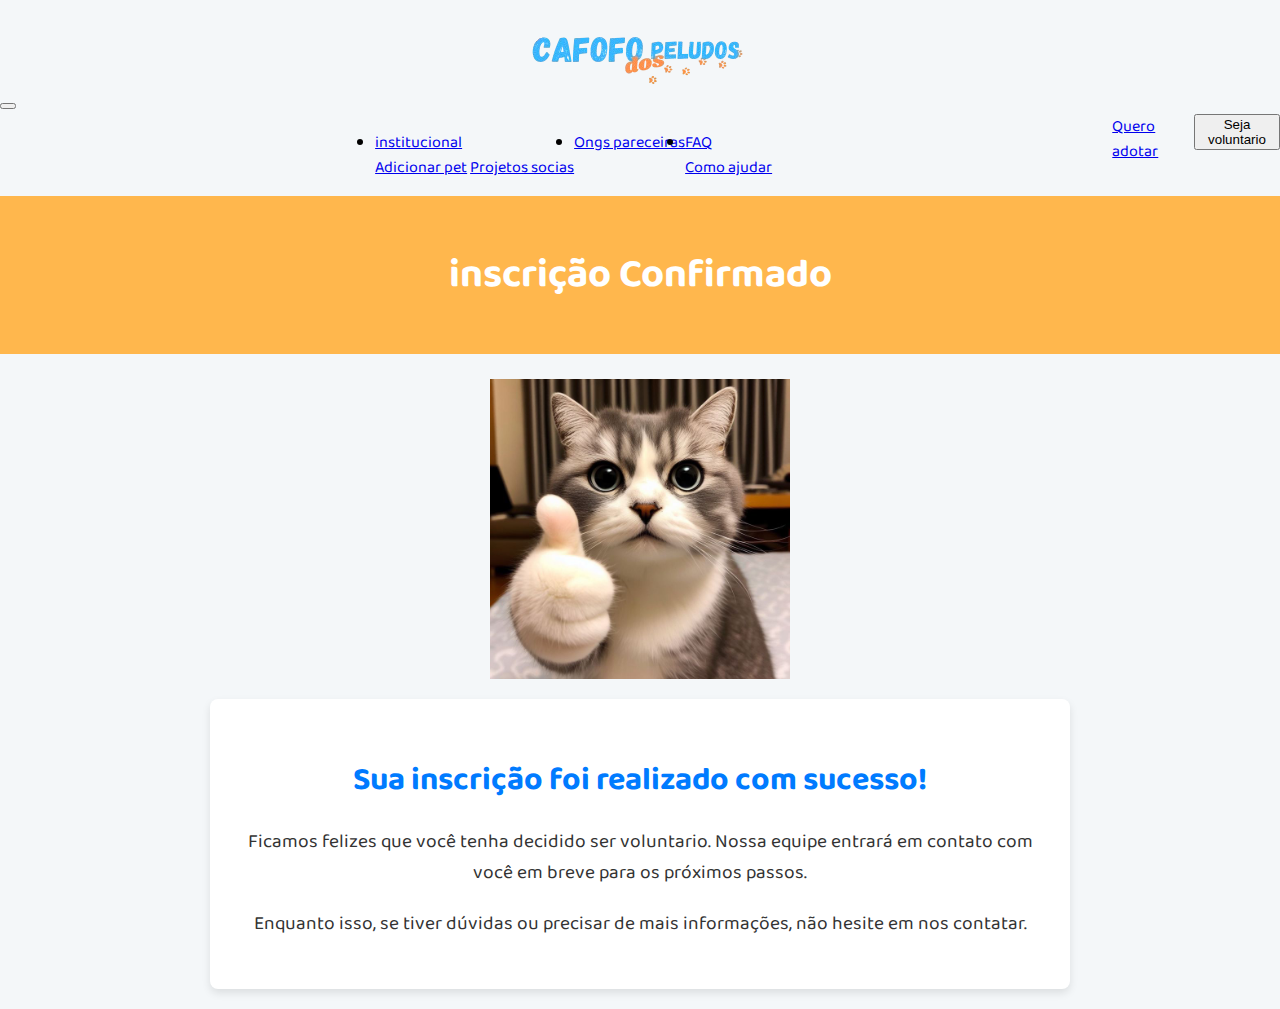
<file: CafofoDosPeludos1/fim2.html>
<!DOCTYPE html>
<html lang="pt-br">
  <head>
    <!-- Meta tags Obrigatórias -->
    <meta charset="utf-8">
    <meta name="viewport" content="width=device-width, initial-scale=1, shrink-to-fit=no">

    <!-- Bootstrap CSS -->
    <link rel="stylesheet" href="https://stackpath.bootstrapcdn.com/bootstrap/4.1.3/css/bootstrap.min.css" integrity="sha384-MCw98/SFnGE8fJT3GXwEOngsV7Zt27NXFoaoApmYm81iuXoPkFOJwJ8ERdknLPMO" crossorigin="anonymous">
    <link rel="stylesheet" href="CSS/fim.css">
    <link href="https://fonts.googleapis.com/css2?family=Baloo&display=swap" rel="stylesheet">

    <title>Confirmado</title>
  </head>
  <body>
    <nav class="navbar navbar-expand-lg navbar-light bg-light">
        <a class="navbar-brand" href="index.html">
            <img src="img/logo1.png" class="logo">
        </a>
        <button class="navbar-toggler" type="button" data-toggle="collapse" data-target="#conteudoNavbarSuportado" aria-controls="conteudoNavbarSuportado" aria-expanded="false" aria-label="Alterna navegação">
          <span class="navbar-toggler-icon"></span>
        </button>
      
        <div class="collapse navbar-collapse" id="conteudoNavbarSuportado">
          <ul class="navbar-nav mr-auto">
            <li class="nav-item dropdown">
                <a class="nav-link dropdown-toggle" href="#" id="navbarDropdown" role="button" data-toggle="dropdown" aria-haspopup="true" aria-expanded="false">
                  institucional
                </a>
                <div class="dropdown-menu" aria-labelledby="navbarDropdown">
                 
                  <a class="dropdown-item" href="addPet.html">Adicionar pet</a>
                  <a class="dropdown-item" href="https://observatorio3setor.org.br/lista-conheca-7-ongs-brasileiras-que-atuam-na-protecao-de-animais/">Projetos socias</a>
                  <div class="dropdown-divider"></div>
                 
                </div>
              </li>
            
            <li class="nav-item">
              <a class="nav-link" href="https://love.doghero.com.br/dicas/ong-de-animais/">Ongs pareceiras</a>
            </li>
         
          
              <li class="nav-item dropdown">
                <a class="nav-link dropdown-toggle" href="#" id="navbarDropdown" role="button" data-toggle="dropdown" aria-haspopup="true" aria-expanded="false">
                  FAQ
                </a>
                <div class="dropdown-menu" aria-labelledby="navbarDropdown">
                  <a class="dropdown-item" href="faq.html">Como ajudar</a>
                </div>
              </li>
          </ul>
          <a href="pag1.html" button type="button" class="btn btn-outline-info">Quero adotar</button></a>
         <a href="qParceiro.html"> <button type="button" class="btn btn-outline-warning">Seja voluntario</button></a>
        </div>
      </nav>

    <header>
        <h1>inscrição Confirmado</h1>
    </header>
<br>
<bt>

    <img src="img/joia2.jpg">
   
    <section class="conteudo">
        <h2>Sua inscrição foi realizado com sucesso!</h2>
        <p>Ficamos felizes que você tenha decidido ser voluntario. Nossa equipe entrará em contato com você em breve para os próximos passos.</p>
        <p>Enquanto isso, se tiver dúvidas ou precisar de mais informações, não hesite em nos contatar.</p>

        

  

   

    <!-- JavaScript (Opcional) -->
    <!-- jQuery primeiro, depois Popper.js, depois Bootstrap JS -->
    <script src="https://code.jquery.com/jquery-3.3.1.slim.min.js" integrity="sha384-q8i/X+965DzO0rT7abK41JStQIAqVgRVzpbzo5smXKp4YfRvH+8abtTE1Pi6jizo" crossorigin="anonymous"></script>
    <script src="https://cdnjs.cloudflare.com/ajax/libs/popper.js/1.14.3/umd/popper.min.js" integrity="sha384-ZMP7rVo3mIykV+2+9J3UJ46jBk0WLaUAdn689aCwoqbBJiSnjAK/l8WvCWPIPm49" crossorigin="anonymous"></script>
    <script src="https://stackpath.bootstrapcdn.com/bootstrap/4.1.3/js/bootstrap.min.js" integrity="sha384-ChfqqxuZUCnJSK3+MXmPNIyE6ZbWh2IMqE241rYiqJxyMiZ6OW/JmZQ5stwEULTy" crossorigin="anonymous"></script>
  </body>
</html>
</file>
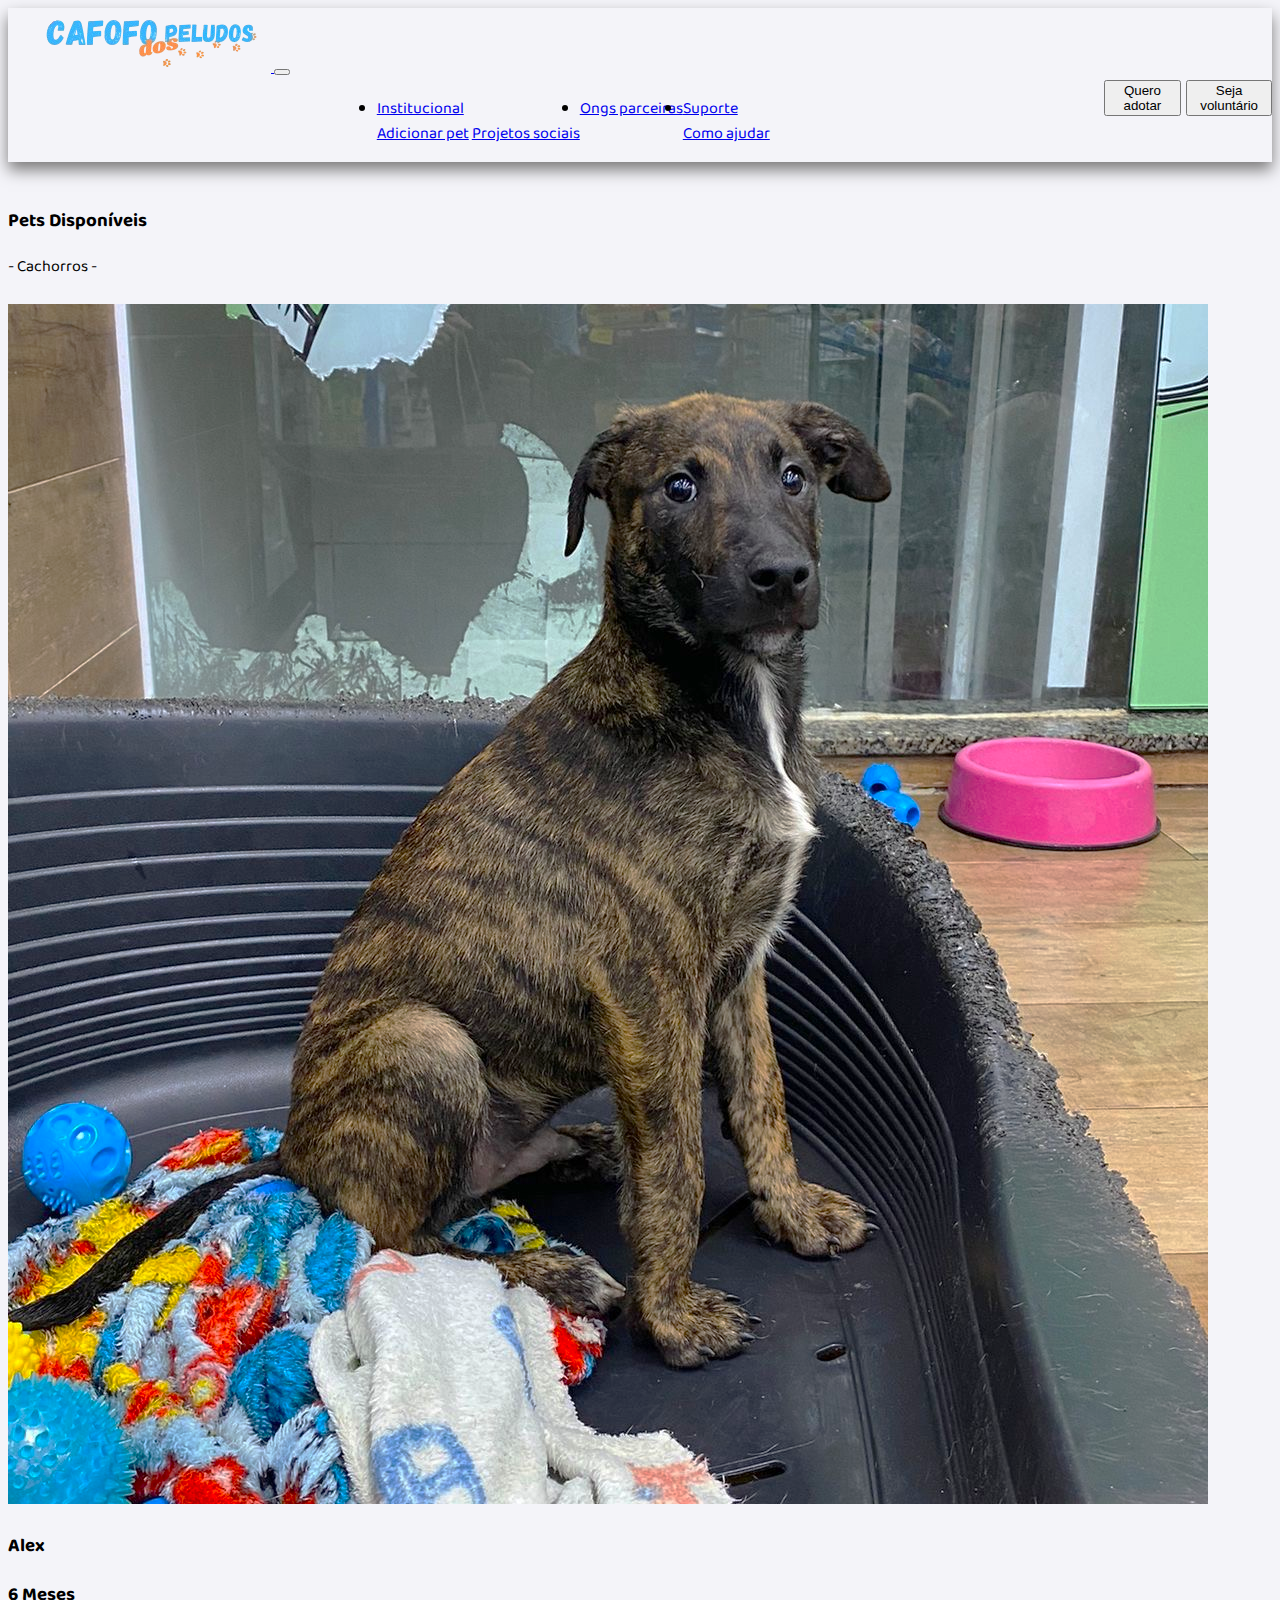
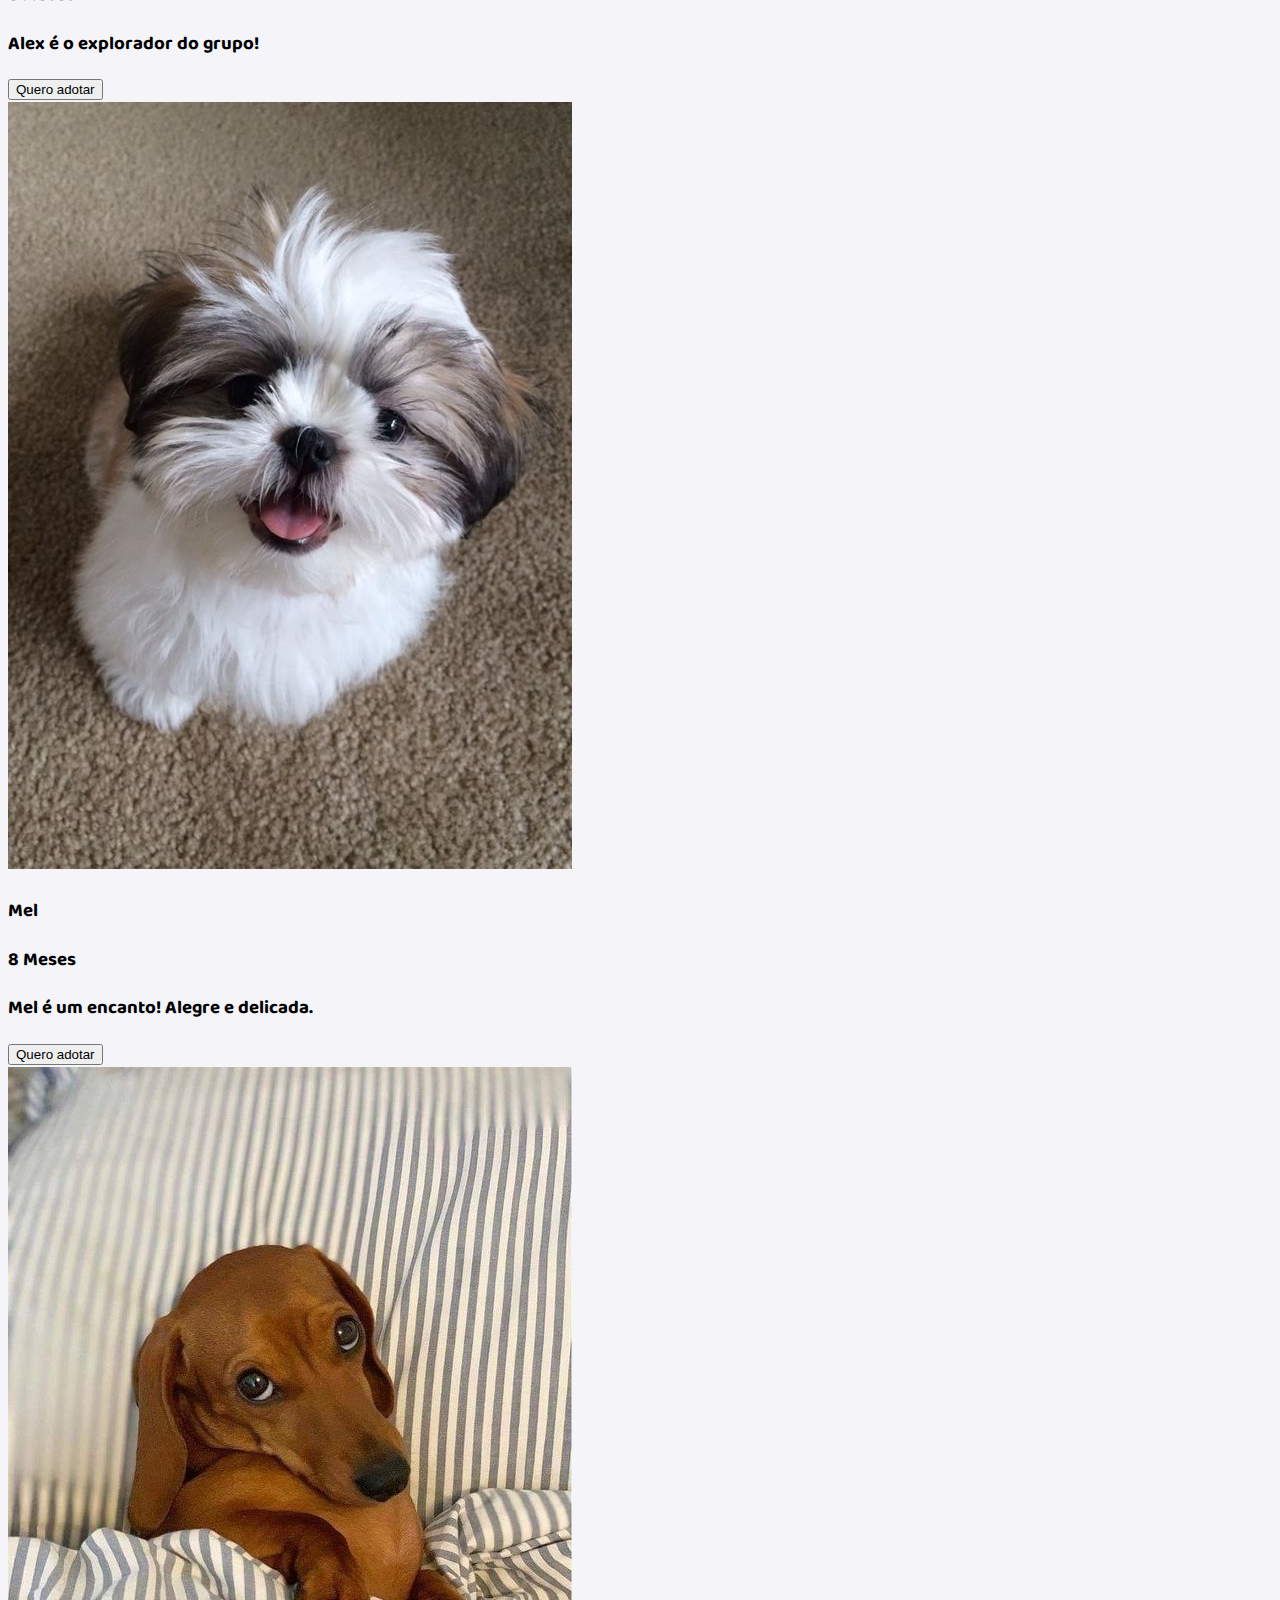
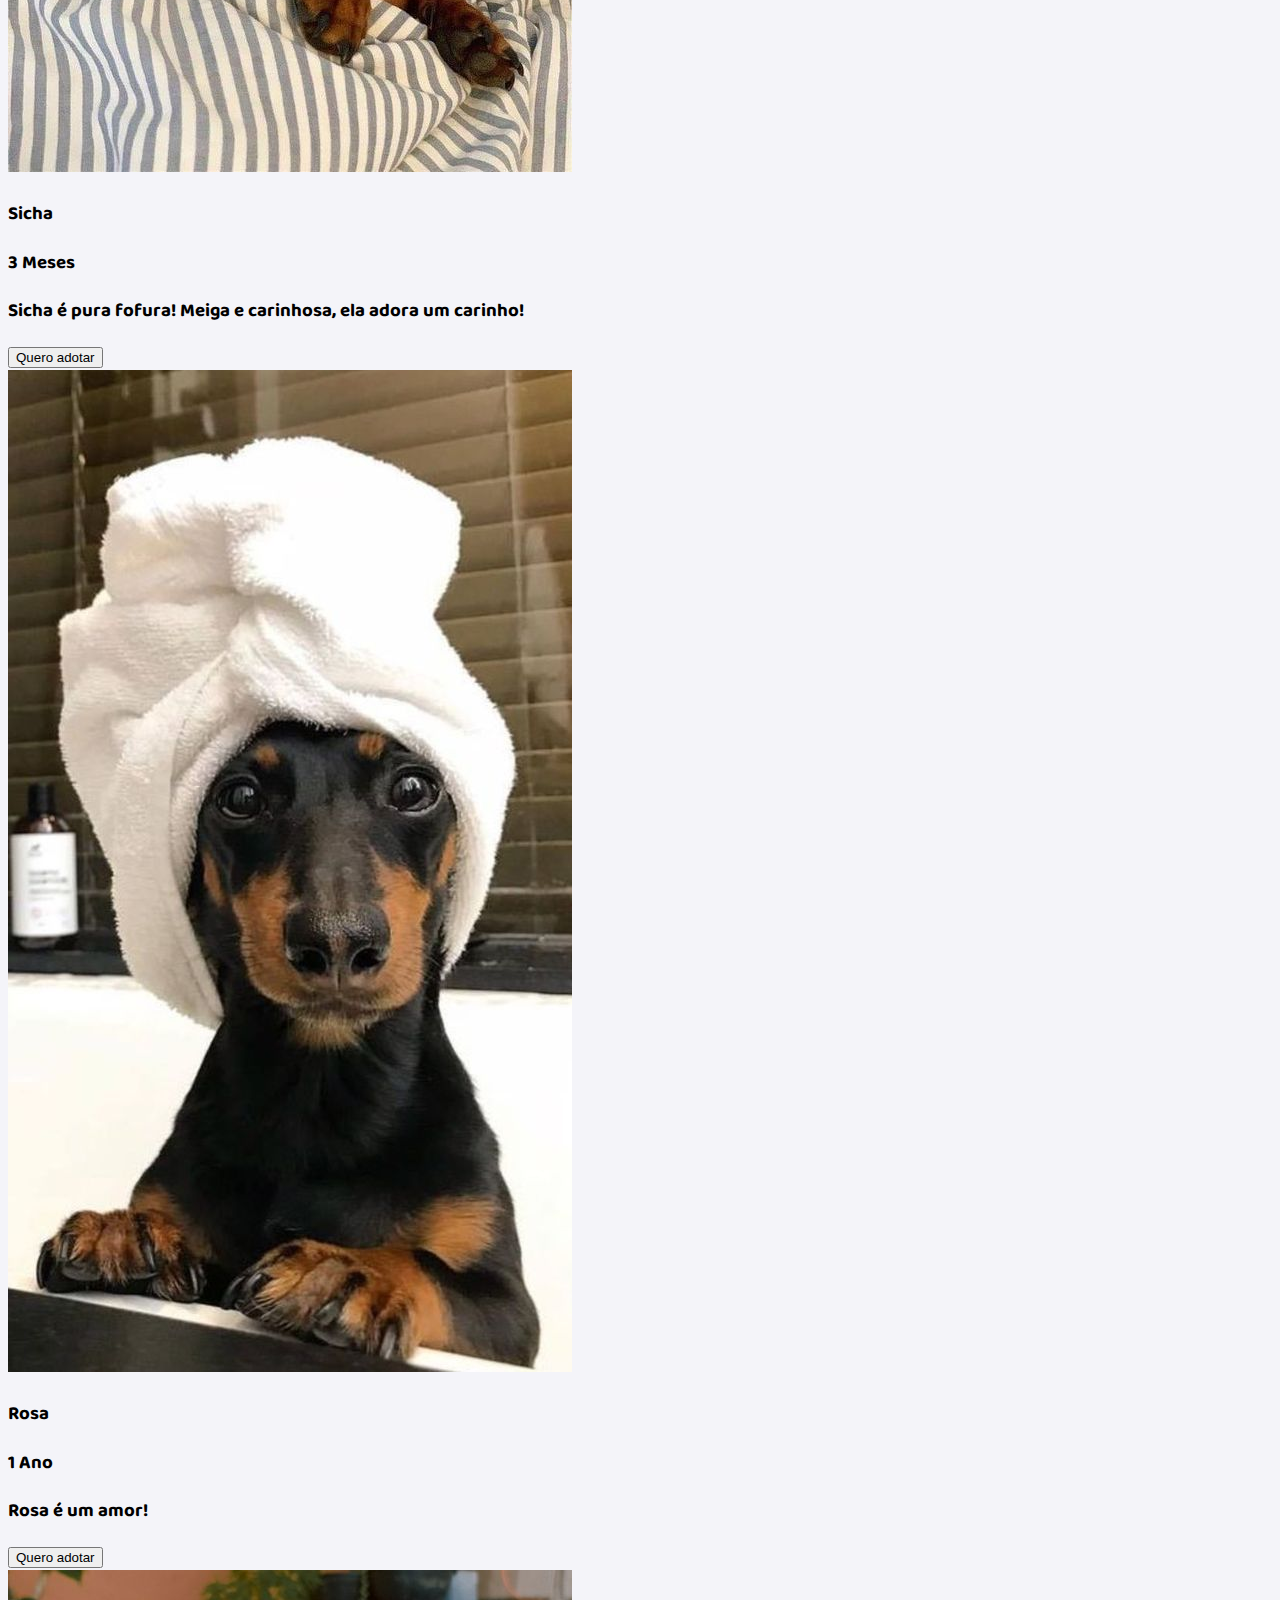
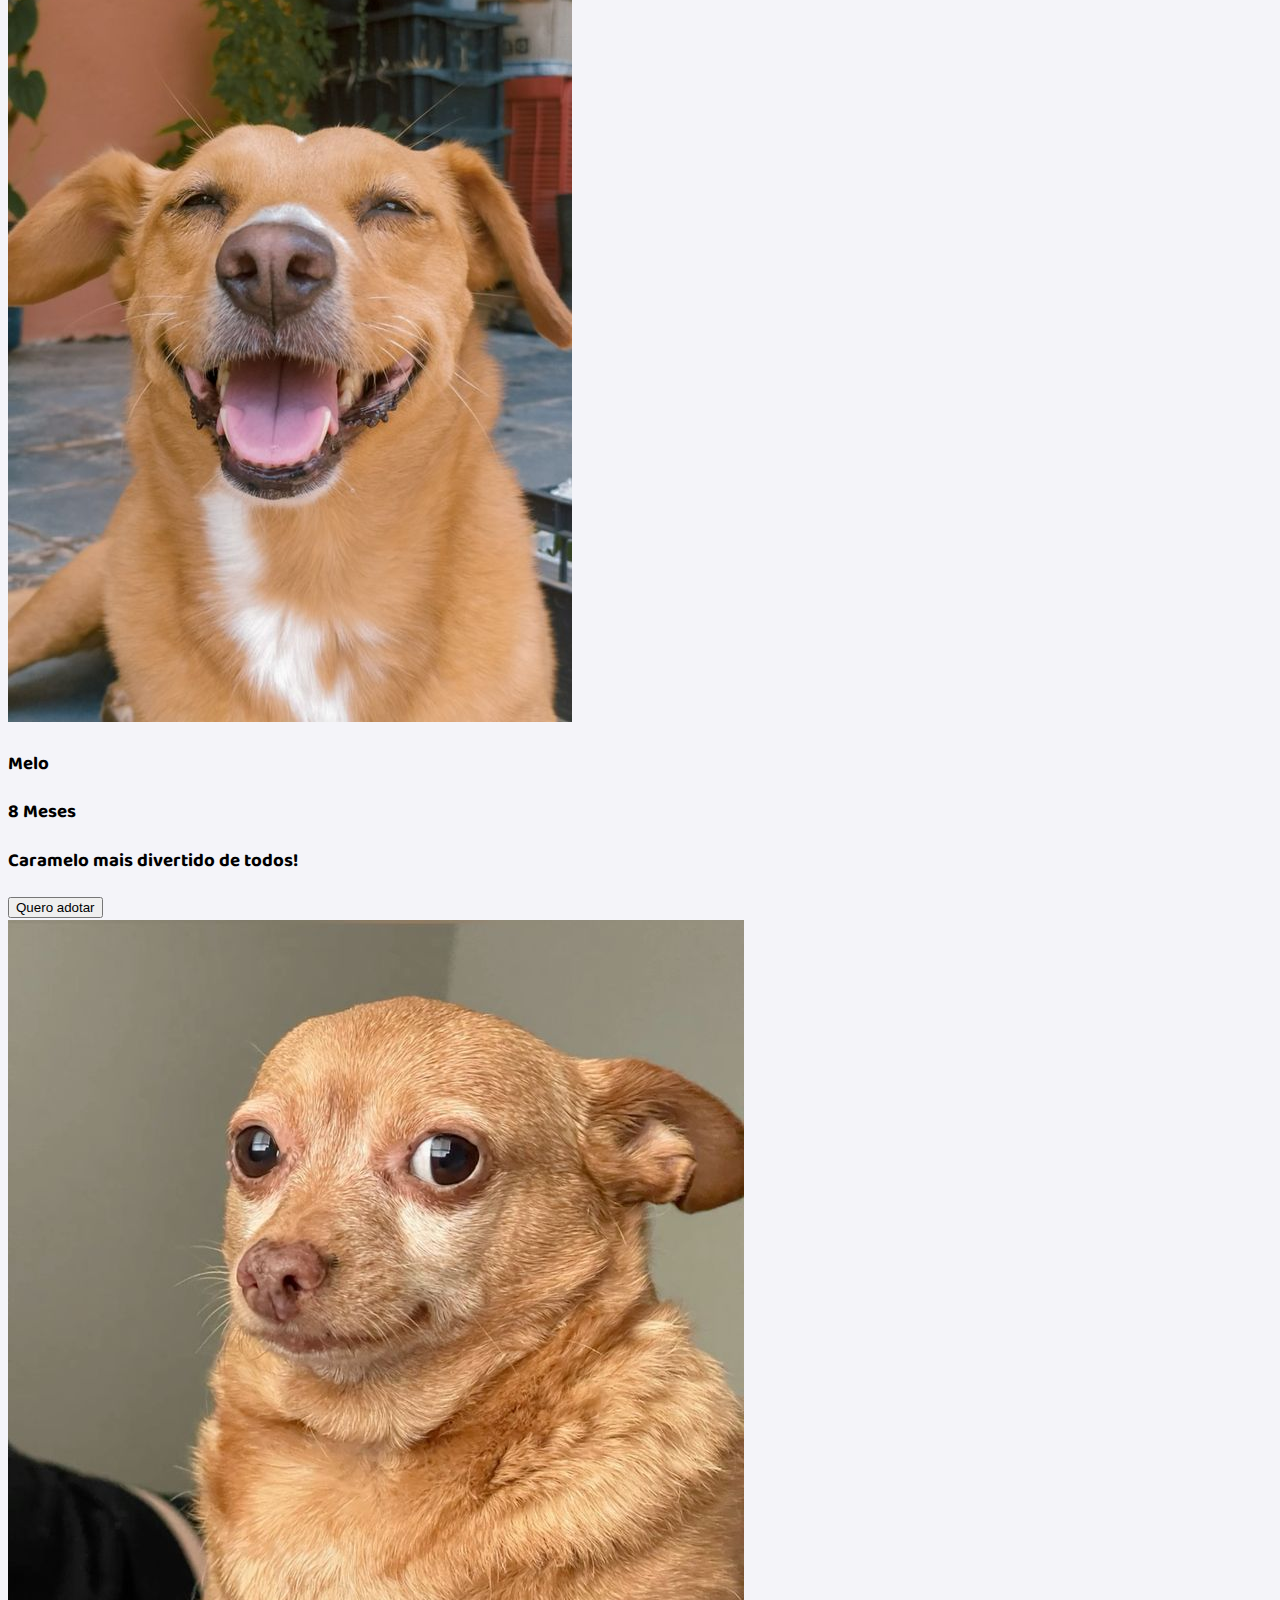
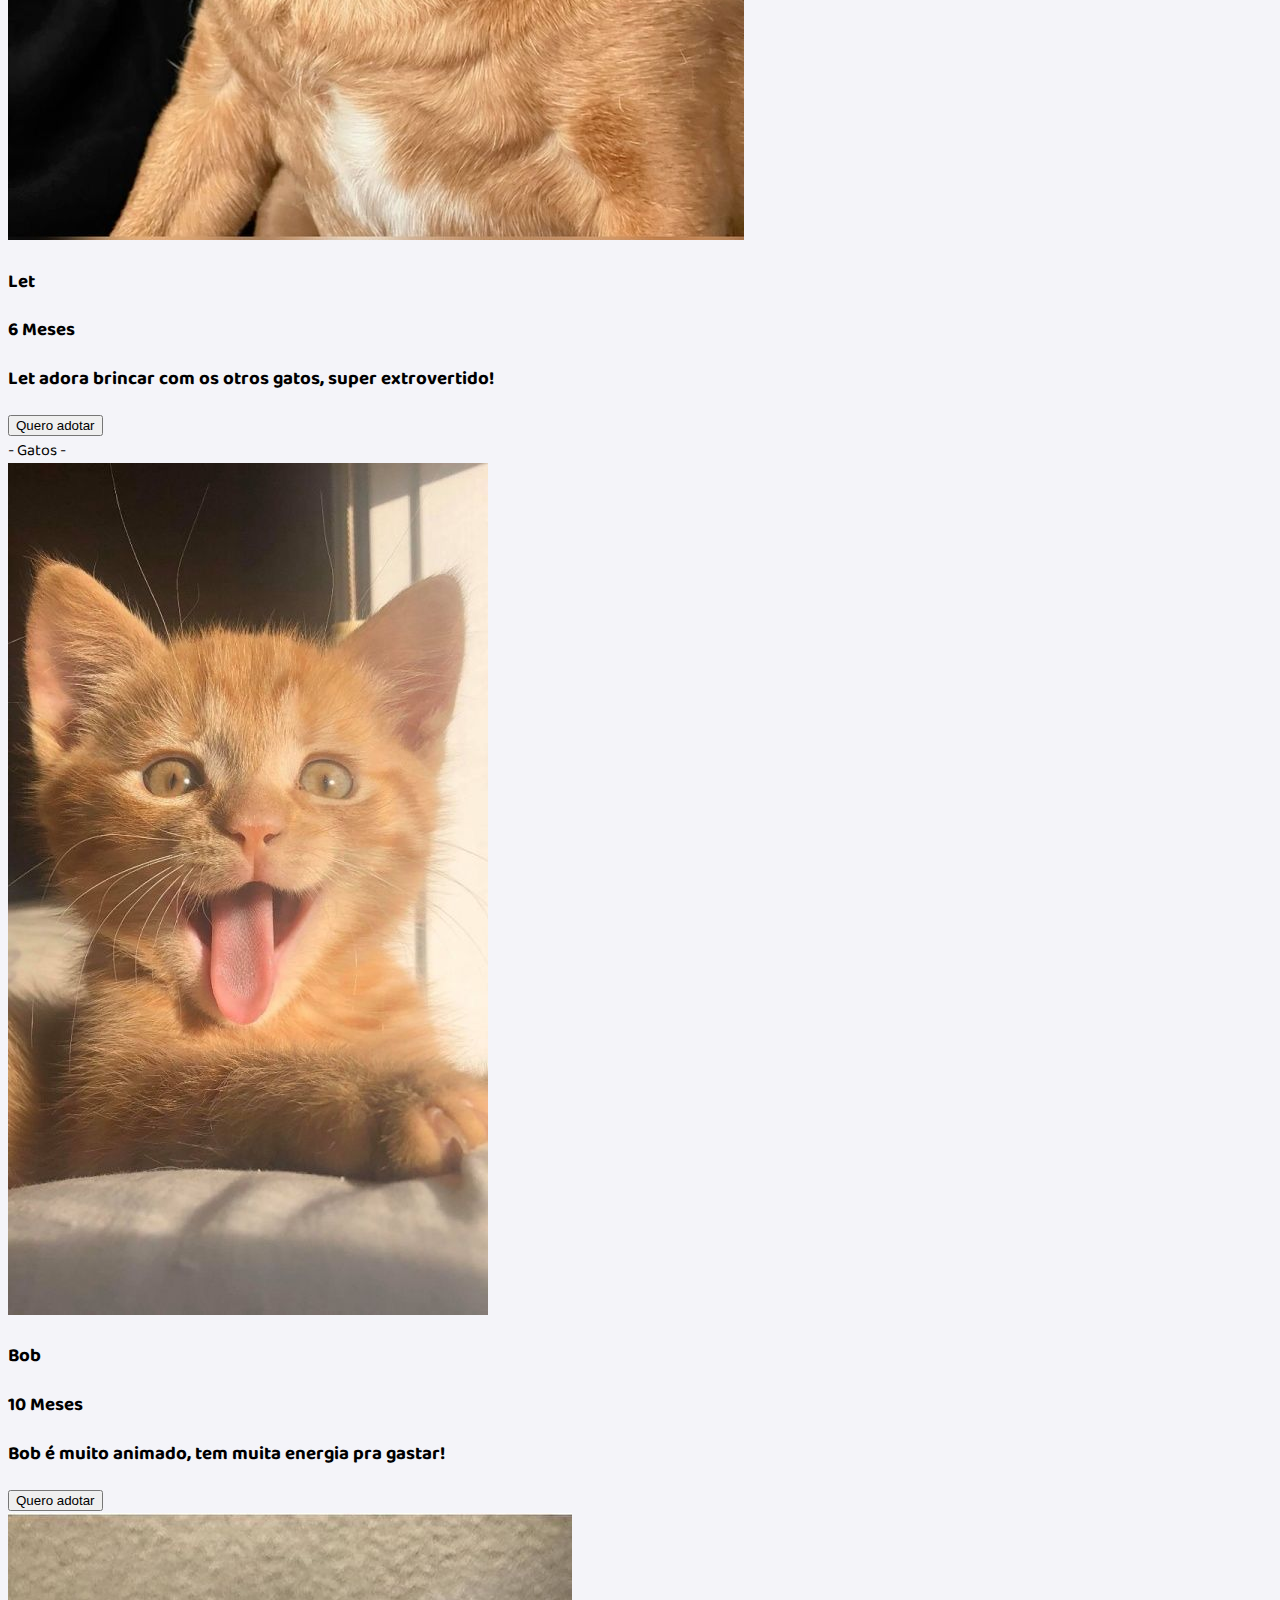
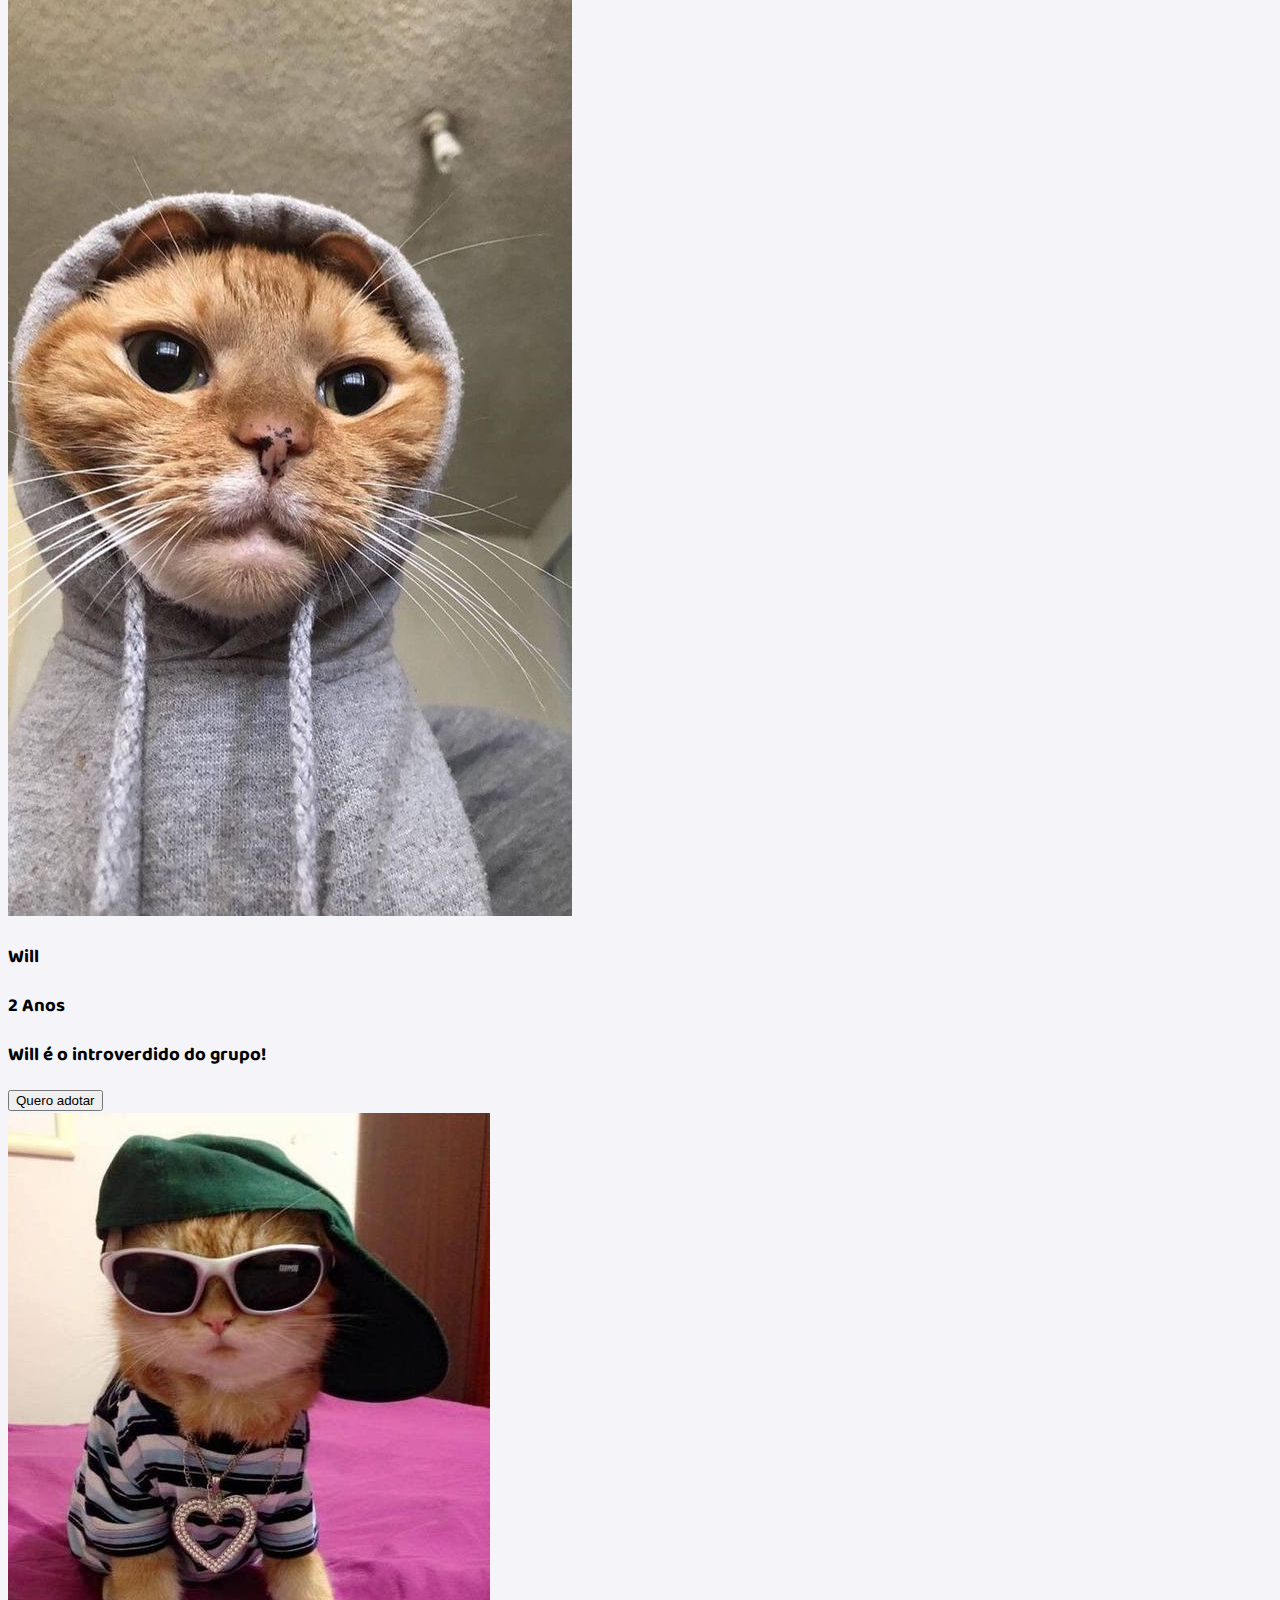
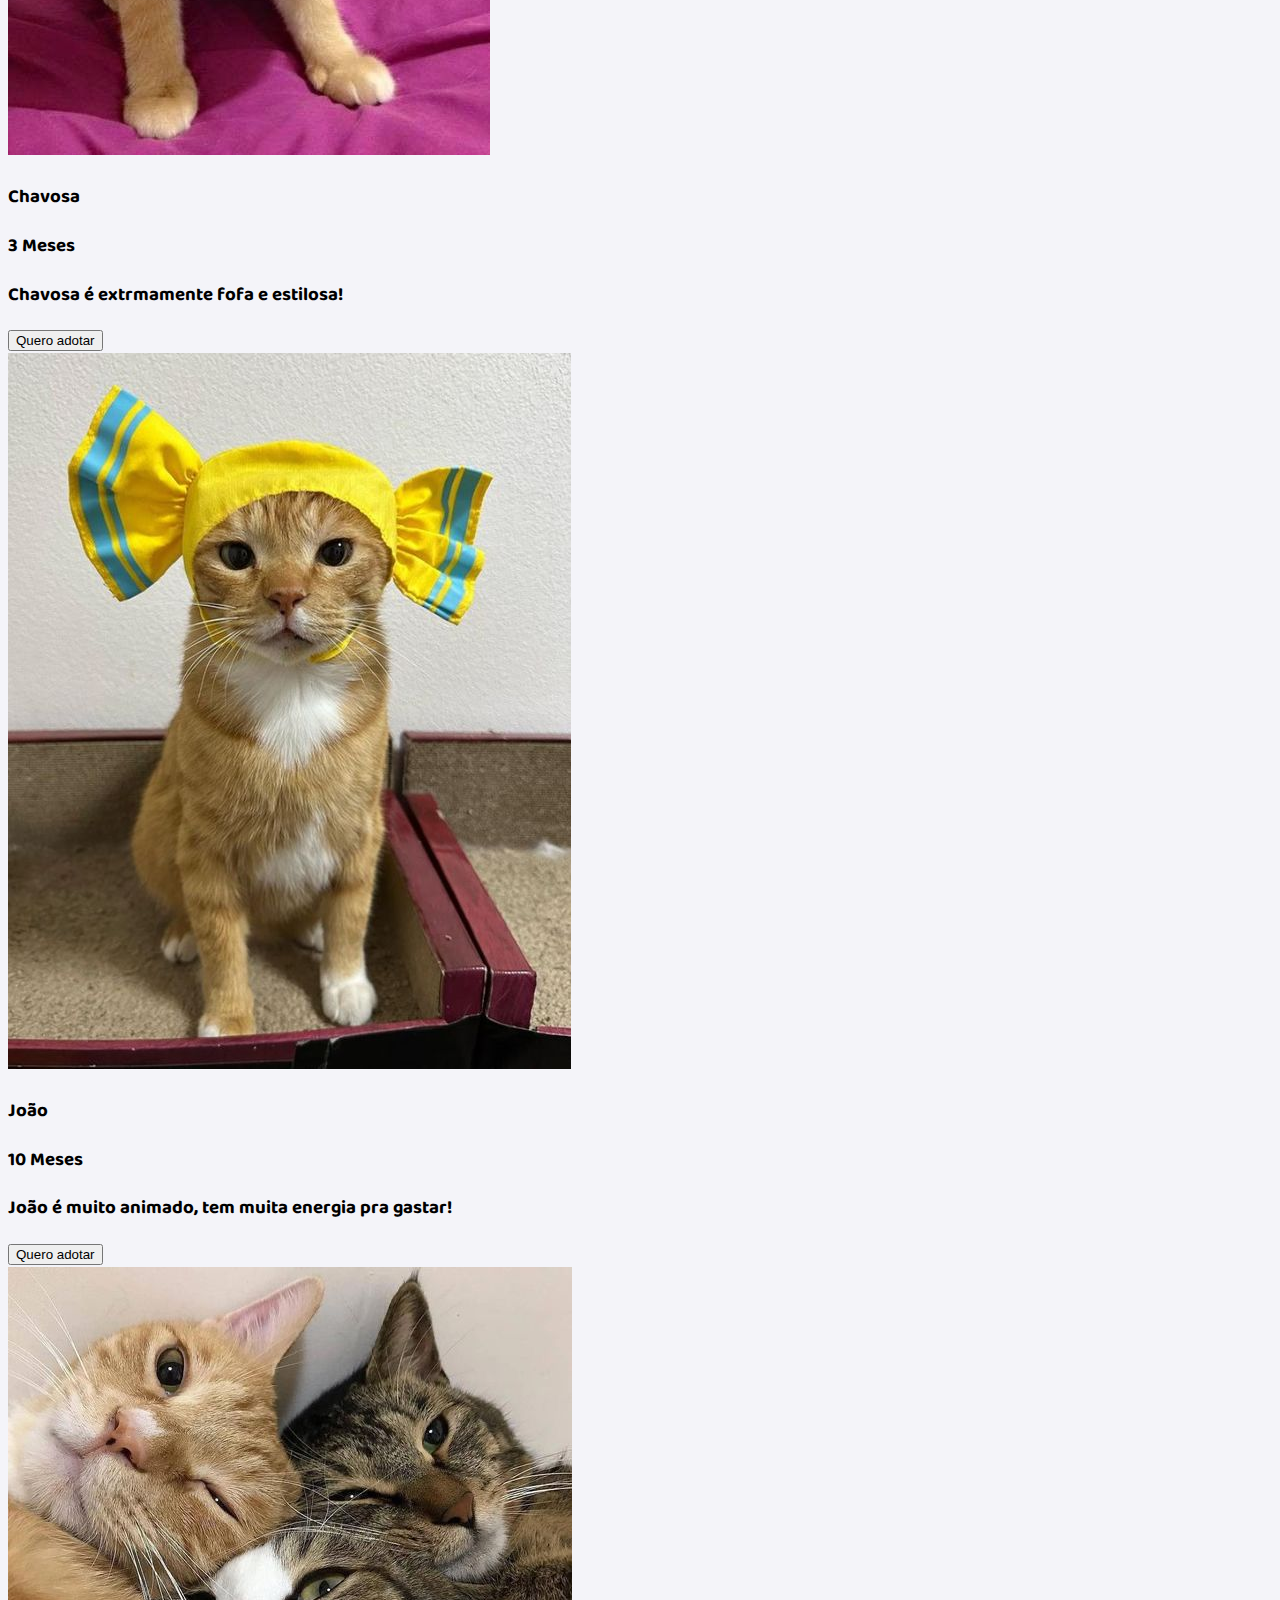
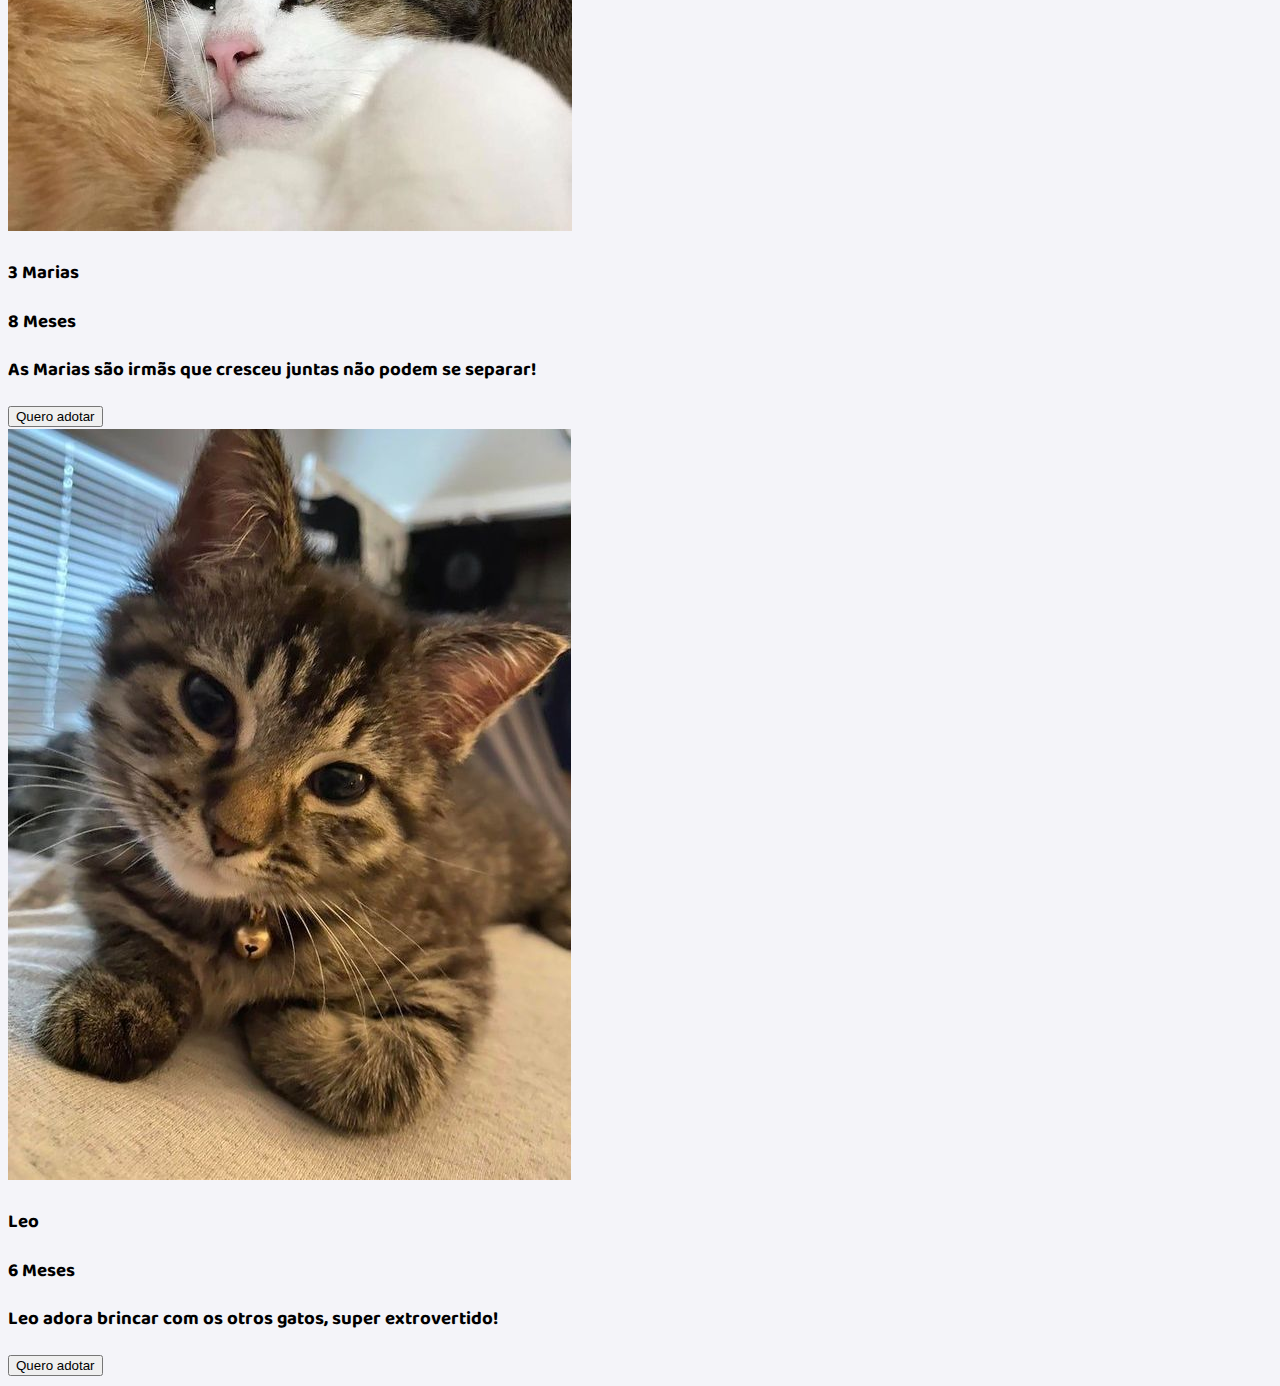
<file: CafofoDosPeludos1/pag1.html>
<!DOCTYPE html>
<html lang="pt-br">
<head>
  <!-- Meta tags Obrigatórias -->
  <meta charset="utf-8">
  <meta name="viewport" content="width=device-width, initial-scale=1, shrink-to-fit=no">

  <!-- Bootstrap CSS -->
  <link rel="stylesheet" href="https://stackpath.bootstrapcdn.com/bootstrap/4.1.3/css/bootstrap.min.css" 
        integrity="sha384-MCw98/SFnGE8fJT3GXwEOngsV7Zt27NXFoaoApmYm81iuXoPkFOJwJ8ERdknLPMO" 
        crossorigin="anonymous">
  <link rel="stylesheet" href="https://fonts.googleapis.com/css2?family=Baloo&display=swap">
  <link rel="stylesheet" href="./CSS/css1.css">
  <title>Quero adotar</title>


</head>

<body>

  <!--Começo do Header-->
  <nav class="navbar navbar-expand-lg navbar-light bg-light">
    <a class="navbar-brand" href="index.html">
      <img src="img/logo1.png" class="logo">
    </a>
    <button class="navbar-toggler" type="button" data-toggle="collapse" 
            data-target="#conteudoNavbarSuportado" 
            aria-controls="conteudoNavbarSuportado" aria-expanded="false" 
            aria-label="Alterna navegação">
      <span class="navbar-toggler-icon"></span>
    </button>

    <div class="collapse navbar-collapse" id="conteudoNavbarSuportado">
      <ul class="navbar-nav mr-auto">
        <li class="nav-item dropdown">
          <a class="nav-link dropdown-toggle" href="#" id="navbarDropdown" role="button" 
             data-toggle="dropdown" aria-haspopup="true" aria-expanded="false">
            Institucional
          </a>
          <div class="dropdown-menu" aria-labelledby="navbarDropdown">
            <a class="dropdown-item" href="addPet.html">Adicionar pet</a>
            <a class="dropdown-item" href="https://observatorio3setor.org.br/lista-conheca-7-ongs-brasileiras-que-atuam-na-protecao-de-animais/">Projetos sociais</a>
            <div class="dropdown-divider"></div>
          </div>
        </li>

        <li class="nav-item">
          <a class="nav-link" href="https://love.doghero.com.br/dicas/ong-de-animais/">Ongs parceiras</a>
        </li>

        <li class="nav-item dropdown">
          <a class="nav-link dropdown-toggle" href="#" id="navbarDropdown2" role="button" 
             data-toggle="dropdown" aria-haspopup="true" aria-expanded="false">
            Suporte
          </a>
          <div class="dropdown-menu" aria-labelledby="navbarDropdown2">
            <a class="dropdown-item" href="faq.html">Como ajudar</a>
          </div>
        </li>
      </ul>

      <a href="pag1.html">
        <button type="button" class="btn btn-outline-info">Quero adotar</button>
      </a>
      <a href="qParceiro.html">
        <button type="button" class="btn btn-outline-warning">Seja voluntário</button>
      </a>
    </div>
  </nav>
  <br>
  <!--Fim do Header-->

  <h3 class="h3-title">Pets Disponíveis</h3>
  <div class="h3-subtitle">- Cachorros -</div>
  <br>

  <!--Cards dos pets-->

  <div class="sectioncachorro">

<div class="section3-1">
    <div class="pet-card">
      <img class="img-card" src="./img/alex.png" alt="Alex">
      <div class="card-content">
        <div class="titlecard">
          <h3 class="h3-card1">Alex</h3>
          <h3 class="h3-card1">6 Meses</h3>
        </div>
        <div class="desc">
          <h3 class="h3-desc-card1">Alex é o explorador do grupo!</h3>
        </div>
        <div class="button-sec">
          <button onclick="location.href='declaracao.html'" class="button-card">Quero adotar</button>
        </div>
      </div>
    </div>
  </div>

    <div class="section3-1">
    <div class="pet-card">
      <img class="img-card-mel" src="./img/Mel.png" alt="mel">
      <div class="card-content">
        <div class="titlecard">
          <h3 class="h3-card1">Mel</h3>
          <h3 class="h3-card1">8 Meses</h3>
        </div>
        <div class="desc">
          <h3 class="h3-desc-card1">Mel é um encanto! Alegre e delicada.</h3>
        </div>
        <div class="button-sec">
          <button onclick="location.href='declaracao.html'" class="button-card">Quero adotar</button>
        </div>
      </div>
    </div>
  </div>

    <div class="section3-1">
    <div class="pet-card">
      <img class="img-card-sicha" src="./img/sicha.png" alt="sicha">
      <div class="card-content">
        <div class="titlecard">
          <h3 class="h3-card1">Sicha</h3>
          <h3 class="h3-card1">3 Meses</h3>
        </div>
        <div class="desc">
          <h3 class="h3-desc-card1">Sicha é pura fofura! Meiga e carinhosa, ela adora um carinho!</h3>
        </div>
        <div class="button-sec">
          <button onclick="location.href='declaracao.html'" class="button-card">Quero adotar</button>
        </div>
      </div>
    </div>
  </div>
  </div>

  <div class="sectioncachorro">
    
<div class="section3-1">
    <div class="pet-card">
      <img class="img-card-rosa " src="./img/Rosa.png" alt="rosa">
      <div class="card-content">
        <div class="titlecard">
          <h3 class="h3-card1">Rosa</h3>
          <h3 class="h3-card1">1 Ano</h3>
        </div>
        <div class="desc">
          <h3 class="h3-desc-card1">Rosa é um amor!</h3>
        </div>
        <div class="button-sec">
         <button onclick="location.href='declaracao.html'" class="button-card">Quero adotar</button>
        </div>
      </div>
    </div>
  </div>

    <div class="section3-1">
    <div class="pet-card">
      <img class="img-card-melo" src="./img/melo.png" alt="melo">
      <div class="card-content">
        <div class="titlecard">
          <h3 class="h3-card1">Melo</h3>
          <h3 class="h3-card1">8 Meses</h3>
        </div>
        <div class="desc">
          <h3 class="h3-desc-card1">Caramelo mais divertido de todos!</h3>
        </div>
        <div class="button-sec">
          <button onclick="location.href='declaracao.html'" class="button-card">Quero adotar</button>
        </div>
      </div>
    </div>
  </div>

    <div class="section3-1">
    <div class="pet-card">
      <img class="img-card" src="./img/let.png" alt="let">
      <div class="card-content">
        <div class="titlecard">
          <h3 class="h3-card1">Let</h3>
          <h3 class="h3-card1">6 Meses</h3>
        </div>
        <div class="desc">
          <h3 class="h3-desc-card1">Let adora brincar com os otros gatos, super extrovertido!</h3>
        </div>
        <div class="button-sec">
          <button onclick="location.href='declaracao.html'" class="button-card">Quero adotar</button>
        </div>
      </div>
    </div>
  </div>
  </div>
  </div>

  <!--Fim dos card's cachorros!!!-->

  <div class="h3-subtitle-gatos">- Gatos -</div>

  <div class="sectioncachorro">

<div class="section3-1">
    <div class="pet-card">
      <img class="img-card-bob" src="./img/bob.png" alt="bob">
      <div class="card-content">
        <div class="titlecard">
          <h3 class="h3-card1">Bob</h3>
          <h3 class="h3-card1">10 Meses</h3>
        </div>
        <div class="desc">
          <h3 class="h3-desc-card1">Bob é muito animado, tem muita energia pra gastar!</h3>
        </div>
        <div class="button-sec">
          <button onclick="location.href='declaracao.html'" class="button-card">Quero adotar</button>
        </div>
      </div>
    </div>
  </div>

    <div class="section3-1">
    <div class="pet-card">
      <img class="img-card-will" src="./img/Will.png" alt="will">
      <div class="card-content">
        <div class="titlecard">
          <h3 class="h3-card1">Will</h3>
          <h3 class="h3-card1">2 Anos</h3>
        </div>
        <div class="desc">
          <h3 class="h3-desc-card1">Will é o introverdido do grupo!</h3>
        </div>
        <div class="button-sec">
          <button onclick="location.href='declaracao.html'" class="button-card">Quero adotar</button>
        </div>
      </div>
    </div>
  </div>

    <div class="section3-1">
    <div class="pet-card">
      <img class="img-card" src="./img/chavosa.png" alt="chavosa">
      <div class="card-content">
        <div class="titlecard">
          <h3 class="h3-card1">Chavosa</h3>
          <h3 class="h3-card1">3 Meses</h3>
        </div>
        <div class="desc">
          <h3 class="h3-desc-card1">Chavosa é extrmamente fofa e estilosa!</h3>
        </div>
        <div class="button-sec">
          <button onclick="location.href='declaracao.html'" class="button-card">Quero adotar</button>
        </div>
      </div>
    </div>
  </div>
  </div>

  <div class="sectioncachorro">
    
<div class="section3-1">
    <div class="pet-card">
      <img class="img-card-joao " src="./img/Joao.png" alt="joao">
      <div class="card-content">
        <div class="titlecard">
          <h3 class="h3-card1">João</h3>
          <h3 class="h3-card1">10 Meses</h3>
        </div>
        <div class="desc">
          <h3 class="h3-desc-card1">João é muito animado, tem muita energia pra gastar!</h3>
        </div>
        <div class="button-sec">
          <button onclick="location.href='declaracao.html'" class="button-card">Quero adotar</button>
        </div>
      </div>
    </div>
  </div>

    <div class="section3-1">
    <div class="pet-card">
      <img class="img-card-melo" src="./img/marias.png" alt="marias">
      <div class="card-content">
        <div class="titlecard">
          <h3 class="h3-card1">3 Marias</h3>
          <h3 class="h3-card1">8 Meses</h3>
        </div>
        <div class="desc">
          <h3 class="h3-desc-card1">As Marias são irmãs que cresceu juntas não podem se separar!</h3>
        </div>
        <div class="button-sec">
          <button onclick="location.href='declaracao.html'" class="button-card">Quero adotar</button>
        </div>
      </div>
    </div>
  </div>

    <div class="section3-1">
    <div class="pet-card">
      <img class="img-card" src="./img/Leo.png" alt="Leo">
      <div class="card-content">
        <div class="titlecard">
          <h3 class="h3-card1">Leo</h3>
          <h3 class="h3-card1">6 Meses</h3>
        </div>
        <div class="desc">
          <h3 class="h3-desc-card1">Leo adora brincar com os otros gatos, super extrovertido!</h3>
        </div>
        <div class="button-sec">
          <button onclick="location.href='declaracao.html'" class="button-card">Quero adotar</button>
        </div>
      </div>
    </div>
  </div>
  </div>
  </div>

  

  <!-- JavaScript (Opcional) -->
  <!-- jQuery primeiro, depois Popper.js, depois Bootstrap JS -->
  <script src="https://code.jquery.com/jquery-3.3.1.slim.min.js" 
          integrity="sha384-q8i/X+965DzO0rT7abK41JStQIAqVgRVzpbzo5smXKp4YfRvH+8abtTE1Pi6jizo" 
          crossorigin="anonymous"></script>
  <script src="https://cdnjs.cloudflare.com/ajax/libs/popper.js/1.14.3/umd/popper.min.js" 
          integrity="sha384-ZMP7rVo3mIykV+2+9J3UJ46jBk0WLaUAdn689aCwoqbBJiSnjAK/l8WvCWPIPm49" 
          crossorigin="anonymous"></script>
  <script src="https://stackpath.bootstrapcdn.com/bootstrap/4.1.3/js/bootstrap.min.js" 
          integrity="sha384-ChfqqxuZUCnJSK3+MXmPNIyE6ZbWh2IMqE241rYiqJxyMiZ6OW/JmZQ5stwEULTy" 
          crossorigin="anonymous"></script>
</body>
</html>
</file>
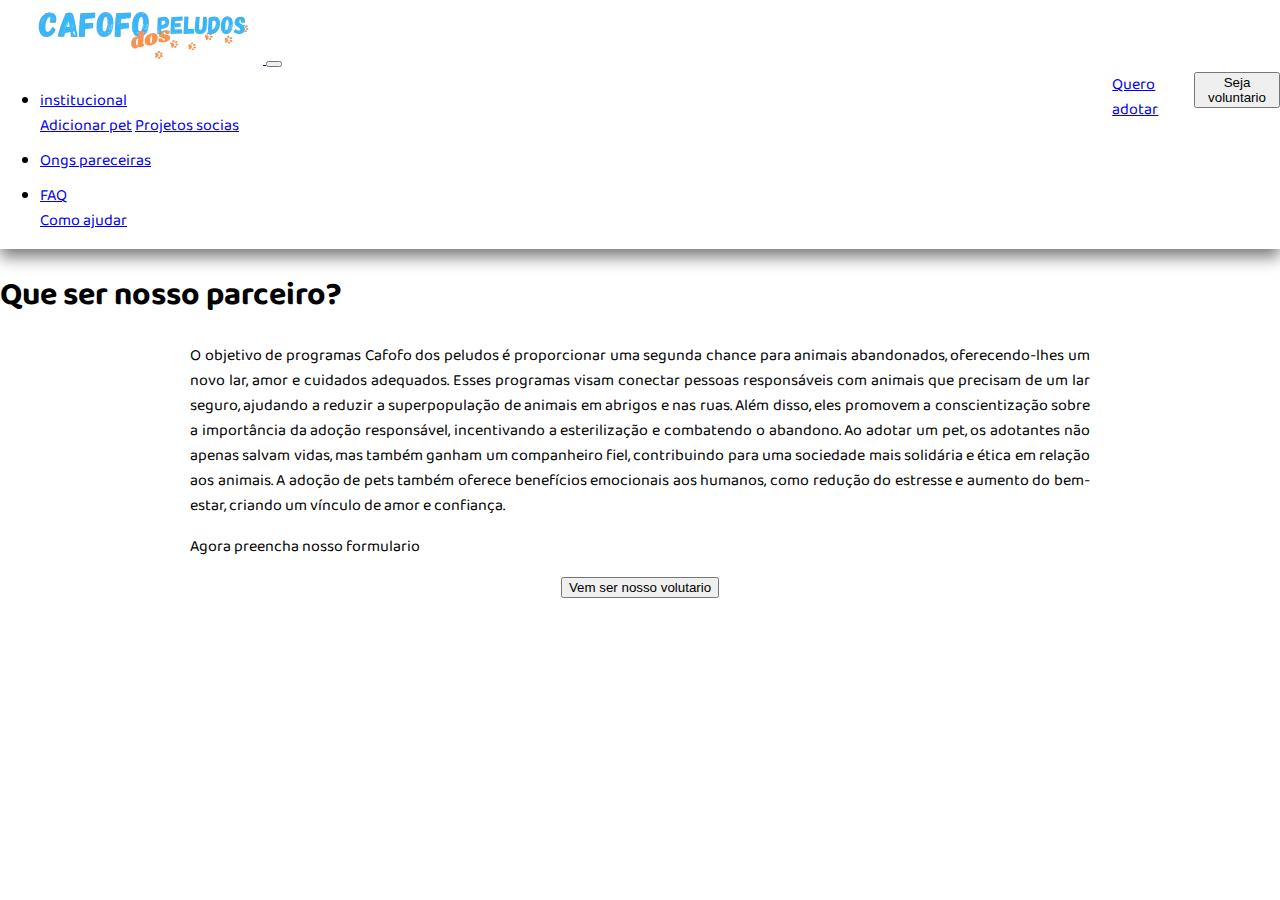
<file: CafofoDosPeludos1/qParceiro.html>
<!DOCTYPE html>
<html lang="pt-br">
  <head>
    <!-- Meta tags Obrigatórias -->
    <meta charset="utf-8">
    <meta name="viewport" content="width=device-width, initial-scale=1, shrink-to-fit=no">
    <link rel="stylesheet" href="CSS/qp.css">
    <link rel="stylesheet" href="CSS/BN.css">
    <!-- Bootstrap CSS -->
    <link rel="stylesheet" href="https://stackpath.bootstrapcdn.com/bootstrap/4.1.3/css/bootstrap.min.css" integrity="sha384-MCw98/SFnGE8fJT3GXwEOngsV7Zt27NXFoaoApmYm81iuXoPkFOJwJ8ERdknLPMO" crossorigin="anonymous">
    <link rel="stylesheet" href="CSS/css.css">
    <link href="https://fonts.googleapis.com/css2?family=Baloo&display=swap" rel="stylesheet">


    <title>Olá, mundo!</title>
  </head>
  <body>
    <nav class="navbar navbar-expand-lg navbar-light bg-light">
        <a class="navbar-brand" href="index.html">
            <img src="img/logo1.png" alt="Logos" height="">
        </a>
        <button class="navbar-toggler" type="button" data-toggle="collapse" data-target="#conteudoNavbarSuportado" aria-controls="conteudoNavbarSuportado" aria-expanded="false" aria-label="Alterna navegação">
          <span class="navbar-toggler-icon"></span>
        </button>
      
        <div class="collapse navbar-collapse" id="conteudoNavbarSuportado">
          <ul class="navbar-nav mr-auto">
            <li class="nav-item dropdown">
                <a class="nav-link dropdown-toggle" href="#" id="navbarDropdown" role="button" data-toggle="dropdown" aria-haspopup="true" aria-expanded="false">
                  institucional
                </a>
                <div class="dropdown-menu" aria-labelledby="navbarDropdown">
                 
                  <a class="dropdown-item" href="addPet.html">Adicionar pet</a>
                  <a class="dropdown-item" href="https://observatorio3setor.org.br/lista-conheca-7-ongs-brasileiras-que-atuam-na-protecao-de-animais/">Projetos socias</a>
                  <div class="dropdown-divider"></div>
                 
                </div>
              </li>
            
            <li class="nav-item">
              <a class="nav-link" href="#">Ongs pareceiras</a>
            </li>
         
              <li class="nav-item dropdown">
                <a class="nav-link dropdown-toggle" href="#" id="navbarDropdown" role="button" data-toggle="dropdown" aria-haspopup="true" aria-expanded="false">
                  FAQ
                </a>
                <div class="dropdown-menu" aria-labelledby="navbarDropdown">
                  <a class="dropdown-item" href="faq.html">Como ajudar</a>
                </div>
              </li>
          </ul>
          <a href="pag1.html" button type="button" class="btn btn-outline-info">Quero adotar</button></a>
          <a href="qParceiro.html"><button type="button" class="btn btn-outline-warning">Seja voluntario</button></a>
        </div>
      </nav>


      <div class="alert alert-info" role="alert">
        <h1>Que ser nosso parceiro?</h1>
      </div>
      <div class="p1">
      <p>O objetivo de programas Cafofo dos peludos é proporcionar uma segunda chance para animais abandonados, oferecendo-lhes um novo lar, amor e cuidados adequados. Esses programas visam conectar pessoas responsáveis com animais que precisam de um lar seguro, ajudando a reduzir a superpopulação de animais em abrigos e nas ruas. Além disso, eles promovem a conscientização sobre a importância da adoção responsável, incentivando a esterilização e combatendo o abandono. Ao adotar um pet, os adotantes não apenas salvam vidas, mas também ganham um companheiro fiel, contribuindo para uma sociedade mais solidária e ética em relação aos animais. A adoção de pets também oferece benefícios emocionais aos humanos, como redução do estresse e aumento do bem-estar, criando um vínculo de amor e confiança.</p>
      <p>Agora preencha nosso formulario</p>
      <a  class="btnform" href="sejaV.html"><button type="button" class="btn btn-info">Vem ser nosso volutario</button></a>
    </div>
     



    <!-- JavaScript (Opcional) -->
    <!-- jQuery primeiro, depois Popper.js, depois Bootstrap JS -->
    <script src="https://code.jquery.com/jquery-3.3.1.slim.min.js" integrity="sha384-q8i/X+965DzO0rT7abK41JStQIAqVgRVzpbzo5smXKp4YfRvH+8abtTE1Pi6jizo" crossorigin="anonymous"></script>
    <script src="https://cdnjs.cloudflare.com/ajax/libs/popper.js/1.14.3/umd/popper.min.js" integrity="sha384-ZMP7rVo3mIykV+2+9J3UJ46jBk0WLaUAdn689aCwoqbBJiSnjAK/l8WvCWPIPm49" crossorigin="anonymous"></script>
    <script src="https://stackpath.bootstrapcdn.com/bootstrap/4.1.3/js/bootstrap.min.js" integrity="sha384-ChfqqxuZUCnJSK3+MXmPNIyE6ZbWh2IMqE241rYiqJxyMiZ6OW/JmZQ5stwEULTy" crossorigin="anonymous"></script>
  </body>
</html>
</file>
<file: CafofoDosPeludos1/CSS/fim.css>
body {
    font-family: 'Baloo', cursive; 
    background-color: #f4f7f9; 
    margin: 0;
    padding: 0;
}


header {
    background-color: #ffb74d; 
    color: white;
    text-align: center;
    padding: 20px;
}

header h1 {
    font-size: 2.5em;
}


.conteudo {
    background-color: white;
    padding: 30px;
    max-width: 800px;
    margin: 20px auto;
    border-radius: 8px;
    box-shadow: 0 4px 8px rgba(0, 0, 0, 0.1);
}

.conteudo h2 {
    color: #007bff; 
    text-align: center;
    font-size: 2em;
    margin-bottom: 20px;
}

.conteudo p {
    font-size: 1.2em;
    color: #333;
    text-align: center;
    margin-bottom: 20px;
}

.logo {
    max-width: 100%;  /* Faz a logo responsiva */
    height: auto;     /* Mantém a proporção da imagem */
  }

  .navbar {
    justify-content: center;
    box-shadow: 0 8px 15px rgb(123, 122, 122);
}

/* Ajustar o alinhamento dos itens e centralizar o conteúdo */
.navbar-collapse {
    display: flex;
    justify-content: center;
}

/* Centralizar o conteúdo da lista de navegação */
.navbar-nav {
    display: flex;
    justify-content: center;
    width: 100%;
}

/* Ajuste para os botões de ação ao lado direito */
.navbar .btn {
    margin-left: 5px;
}
.navbar-brand{
    margin-left: 30px;
}
img{
    max-width: 300px;
    justify-items: center;
    align-items: center;
    margin: auto;
    display: flex;
}
</file>
<file: CafofoDosPeludos1/CSS/css1.css>
.card1 {
    
    border: 1px solid #0004ff;
    border-radius: 15px; 
    
    
  }

  body {
    font-family:  'Baloo', cursive;
    background-color: #f4f4f9;
 
  }

  .container {
    display: flex;
    flex-wrap: wrap; /* Permite que os cards quebrem para a linha seguinte se não caberem */
    justify-content: space-between; /* Espaça igualmente os cards */
 
    gap: 20px; /* Espaçamento entre os cards */
  }

  .card {
    background-color: white;
    border-radius: 10px; /* Arredonda os cantos do card */
    width: 22%; /* Define a largura dos cards */
    box-shadow: 0 4px 10px rgba(0, 0, 0, 0.1); /* Sombra suave ao redor do card */
    overflow: hidden;
    transition: transform 0.3s ease; /* Transição suave para o efeito de hover */
  }

  .card:hover {
    transform: translateY(-10px); /* Efeito de elevação ao passar o mouse */
  }

  .card-img-top {
    width: 100%;
    height: 350PX;
  }

  .card-body {
    padding: 15px;
  }

  .card-title {
    font-size: 1.25rem;
    margin: 0;
    color: #333;
  }

  .card-text {
    font-size: 1rem;
    color: #777;
    margin: 10px 0;
  }

  
  .container-fluid1 {
    width: 100%;       /* Garantir que ocupe 100% da largura */
    height: 400px;     /* Garantir que ocupe 100% da altura da tela */
    background-color: #0004ff;  /* Cor de fundo desejada */
    margin: 0;         /* Remover qualquer margem padrão */
    padding: 0;        /* Remover qualquer preenchimento padrão */
}
  p {
    text-align: center;
  }

  .h1c {
    text-align: center;
  }

  .navbar {
    justify-content: center;
    box-shadow: 0 8px 15px rgb(123, 122, 122);
}

/* Ajustar o alinhamento dos itens e centralizar o conteúdo */
.navbar-collapse {
    display: flex;
    justify-content: center;
}

/* Centralizar o conteúdo da lista de navegação */
.navbar-nav {
    display: flex;
    justify-content: center;
    width: 100%;
}

/* Ajuste para os botões de ação ao lado direito */
.navbar .btn {
    margin-left: 5px;
}
.navbar-brand{
    margin-left: 30px;

}
</file>
<file: CafofoDosPeludos1/CSS/qp.css>
body {
    font-family:  'Baloo', cursive;
    background-color: rgb(255, 255, 255);
    margin: 0;
    padding: 0;
  }
.p1{
    text-align: center;
    margin: auto;
    max-width: 900px;
}
.btnform{
    text-align: center;
    margin: auto;
    max-width: 100%;
}
.row2{
    display:flex ;
}
.formq{
    
    color: rgb(59, 120, 252);
}
.h1qf{
    margin-top: 20px;
    color: orange;
}
#butaof{
    background-color:orange;
    
}
</file>
<file: CafofoDosPeludos1/CSS/BN.css>
.navbar {
    justify-content: center;
    box-shadow: 0 8px 15px rgb(123, 122, 122);
}

/* Ajustar o alinhamento dos itens e centralizar o conteúdo */
.navbar-collapse {
    display: flex;
    justify-content: center;
}

/* Centralizar o conteúdo da lista de navegação */
.navbar-nav {
    display: flex;
    justify-content: center;
    width: 100%;
}

/* Ajuste para os botões de ação ao lado direito */
.navbar .btn {
    margin-left: 5px;
}
.navbar-brand{
    margin-left: 30px;

}
.carousel-inner{
    border-radius: 10px;
    margin-left: 40px;
    margin-top: 15px;
    max-width: 95%;
    height: 610px;
}
.t1{

    
    margin-top: 60px;
    text-align: center;
    margin: auto;
    max-width: 800px;
    color: rgba(235, 167, 104,)
}
.cardgrup{
    margin-top: 60px;
    text-align: center;
    margin: auto;
    max-width: 800px;
    color: rgba(235, 167, 104,)
}

.card2{
    margin-top: 60px;
    text-align: center;
    margin: auto;
    max-width: 300px;
  
 
}
.card-tex{
    
    font-size: 14px;
}
.card-img-to{
    height: 200px;
}
.p2{
    color: slategray;
    font-size: 14px;
    text-align: center;
    margin: auto;
    max-width: 900px;
}
.pqadotar{
    margin-top: 60px;
    text-align: center;
    margin: auto;
    
    display: flex;
    padding-right: 30px;
}
.h1video{
    margin-left: 20px;
    color: rgba(235, 167, 104,);
}
ol{
    margin-right: 180px;
    margin-left: 50px;
    font-size: 12;
    max-width: 500px;

}
.porra{
    
    color: rgba(235, 167, 104,);
}
body{
    font-family: 'Baloo', cursive; ;
}
</file>
<file: CafofoDosPeludos1/CSS/css.css>
body {
    font-family:  'Baloo', cursive;
}

.interesse {
  text-align: center;
  height: 80%; /* Define a altura total da página */
  margin: 150px;    /* Remove a margem padrão */
}
.form-check{
  margin-bottom: 1px;
  width: fit-content;
  
}

h2{
  color: rgb(235, 167, 104); ;
}

.but{
  background-color: rgb(235, 167, 104);  ;
}

.logo {
  max-width: 100%;  /* Faz a logo responsiva */
  height: auto;     /* Mantém a proporção da imagem */
}

.navbar {
  justify-content: center;
  box-shadow: 0 8px 15px rgb(123, 122, 122);
}

/* Ajustar o alinhamento dos itens e centralizar o conteúdo */
.navbar-collapse {
    display: flex;
    justify-content: center;
}

/* Centralizar o conteúdo da lista de navegação */
.navbar-nav {
    display: flex;
    justify-content: center;
    width: 100%;
}

/* Ajuste para os botões de ação ao lado direito */
.navbar .btn {
    margin-left: 5px;
}
.navbar-brand{
    margin-left: 30px;

}
.but{
  background-color: rgb(235, 167, 104);  ;
}

.modal-title{
  color:rgb(235, 167, 104);
}

.butt{
  background-color: rgb(209, 121, 38);  
  color: rgb(45, 138, 138);
  border: 2px solid black; 
  padding: 5px;
  display: inline-block;
}

p {
  text-align: justify;
}

.p-t1 {
  padding-top: 5%;
}

.card-diff {
  padding-top: 15%;
}

.card-footer {
  background-color: black;
}

.container1 {
  display: flex;
  flex-wrap: wrap;
  justify-content: space-around;
  gap: 30px;
  margin-top: 50px;
}

.card {
 background: #fff;
 border-radius: 10px;
 box-shadow: 0 2px 8px rgba(0,0,0,0.1);
 width: 300px;
 padding: 20px;
 text-align: center;
 display: flex;
 flex-direction: column;
 align-items: center;
}

.card img {
  width: 150px;
  height: 150px;
  object-fit: contain;
  margin-bottom: 15px;
}

.card h3 {
  margin-top: 0;
  font-size: 1.2em;
  color: #000;
}

.card p {
  text-align: justify;
  margin-bottom: 10px;
  transform: scale();
  transition: 2s;
}

.link {
  padding-top: 5%;
}

.link-1 {
  padding-top: 25%;
}

.link-3 {
  padding-top: 5%;
  color: #007bff;
}

.link a {
  color: #007bff;
  text-decoration: none;
}

.link a:hover {
  text-decoration: underline;
}

.adotar-title {
  padding-top: 5%;
  text-align: center;
  color: orange;
}

.sectionvid {
  display: flex;
  padding-left: 1%;
}

ul {
  display: flex;
  flex-direction: column;
  gap: 10px;
}

.ul-vid {
  padding-top: 5%;
}


.vid-iframe {
  padding-top: 4%;
  padding-right: 5%;
}

footer {
  padding-top: 5%;
}

.footerpage {
  border-top: 1px solid black;
  width: 100%;
}

.p2 {
  padding-top: 1%;
}

body {
  overflow-x: hidden;
}
</file>
